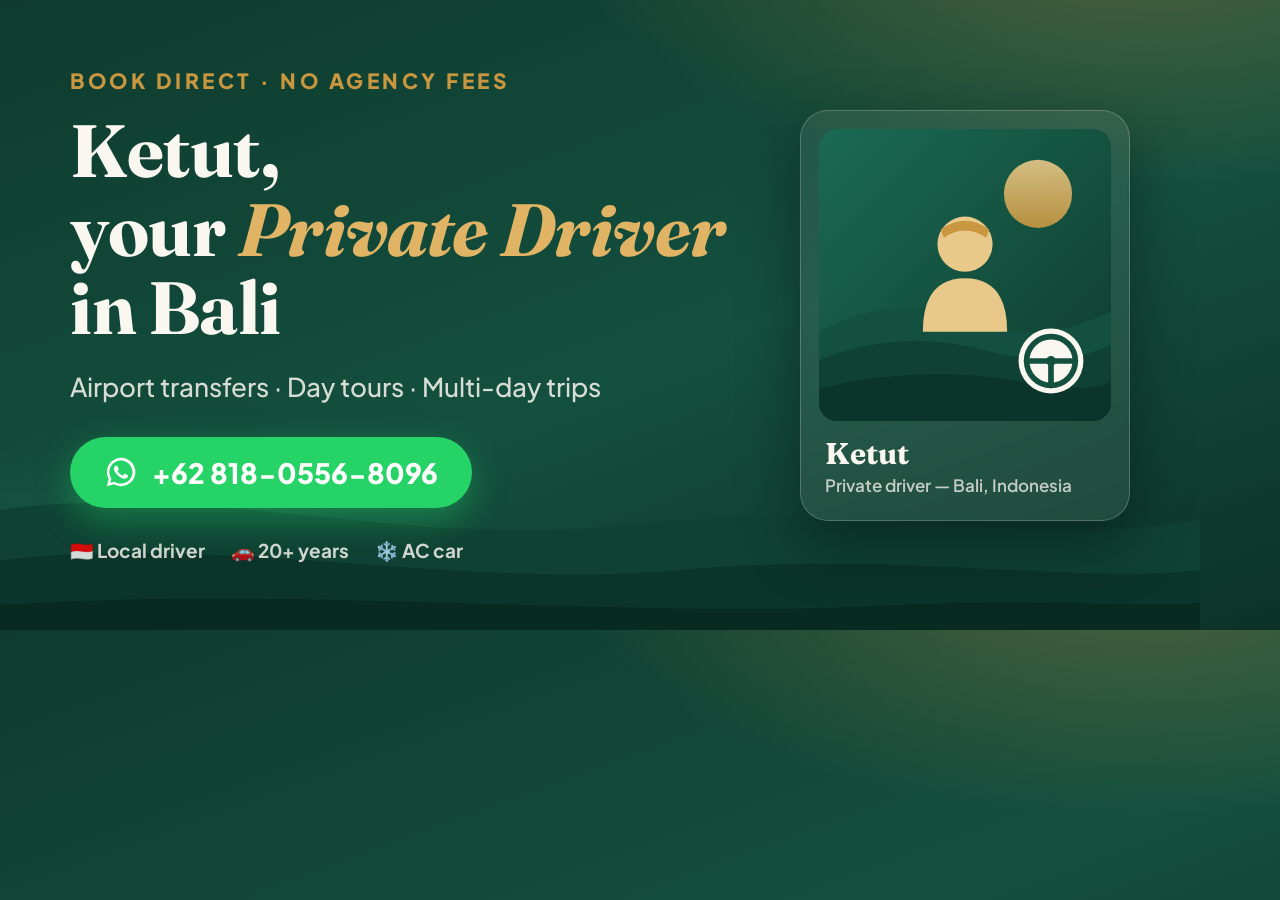
<file: tools/og-source.html>
<!DOCTYPE html>
<html>
<head>
<meta charset="UTF-8">
<link rel="preconnect" href="https://fonts.googleapis.com">
<link rel="preconnect" href="https://fonts.gstatic.com" crossorigin>
<link href="https://fonts.googleapis.com/css2?family=Fraunces:ital,opsz,wght@0,9..144,600;0,9..144,700;1,9..144,600&family=Plus+Jakarta+Sans:wght@500;700;800&display=swap" rel="stylesheet">
<style>
  * { margin: 0; padding: 0; box-sizing: border-box; }
  body { width: 1200px; height: 630px; overflow: hidden; position: relative;
    font-family: "Plus Jakarta Sans", sans-serif;
    background:
      radial-gradient(900px 420px at 88% -12%, rgba(201,151,63,0.34), transparent 62%),
      radial-gradient(760px 430px at 2% 112%, rgba(27,106,83,0.6), transparent 60%),
      linear-gradient(160deg, #0e3b2e 0%, #14503f 55%, #0c3227 100%);
  }
  .terraces { position: absolute; bottom: 0; left: 0; width: 100%; height: 210px; }
  .content { position: absolute; inset: 0; padding: 64px 70px; display: flex; align-items: center; gap: 48px; }
  .left { flex: 1.25; }
  .eyebrow { color: #c9973f; font-weight: 800; letter-spacing: 3.5px; font-size: 21px; text-transform: uppercase; margin-bottom: 18px; }
  h1 { font-family: "Fraunces", serif; font-weight: 700; color: #faf7f0; font-size: 74px; line-height: 1.06; letter-spacing: -0.5px; }
  h1 .accent { color: #e0b464; font-style: italic; }
  .sub { color: rgba(250,247,240,0.85); font-size: 26px; font-weight: 500; margin-top: 22px; }
  .pill { display: inline-flex; align-items: center; gap: 14px; margin-top: 34px;
    background: #25d366; color: #fff; font-weight: 800; font-size: 28px;
    padding: 18px 34px; border-radius: 999px;
    box-shadow: 0 12px 34px rgba(37,211,102,0.4); }
  .pill svg { width: 34px; height: 34px; }
  .badges { display: flex; gap: 26px; margin-top: 30px; color: rgba(250,247,240,0.82); font-size: 19px; font-weight: 700; }
  .card { flex: none; width: 330px; background: rgba(250,247,240,0.08);
    border: 1.5px solid rgba(250,247,240,0.22); border-radius: 28px; padding: 18px;
    box-shadow: 0 24px 60px rgba(0,0,0,0.35); backdrop-filter: blur(4px); }
  .card img { width: 100%; border-radius: 18px; display: block; }
  .card .name { font-family: "Fraunces", serif; color: #faf7f0; font-size: 30px; font-weight: 700; margin: 14px 6px 2px; }
  .card .role { color: rgba(250,247,240,0.75); font-size: 17px; font-weight: 600; margin: 0 6px 6px; }
</style>
</head>
<body>
  <svg class="terraces" viewBox="0 0 1200 210" preserveAspectRatio="none">
    <path d="M0,90 C200,60 420,130 620,105 C820,80 1020,130 1200,100 L1200,210 L0,210 Z" fill="#0f4234"/>
    <path d="M0,140 C240,115 460,170 680,150 C900,130 1080,165 1200,150 L1200,210 L0,210 Z" fill="#0b342a"/>
    <path d="M0,185 C300,165 620,200 900,185 C1040,178 1140,188 1200,183 L1200,210 L0,210 Z" fill="#082a20"/>
  </svg>
  <div class="content">
    <div class="left">
      <div class="eyebrow">Book direct · No agency fees</div>
      <h1>Ketut,<br>your <span class="accent">Private Driver</span> in Bali</h1>
      <div class="sub">Airport transfers · Day tours · Multi-day trips</div>
      <div class="pill">
        <svg viewBox="0 0 24 24"><path fill="currentColor" d="M12 2a10 10 0 0 0-8.66 15L2 22l5.16-1.32A10 10 0 1 0 12 2Zm0 18.2c-1.5 0-2.96-.4-4.24-1.16l-.3-.18-3.06.79.81-2.98-.2-.31A8.16 8.16 0 1 1 12 20.2Zm4.48-6.1c-.24-.12-1.45-.71-1.67-.8-.22-.08-.39-.12-.55.13-.16.24-.63.79-.77.95-.14.16-.28.18-.53.06a6.7 6.7 0 0 1-3.35-2.93c-.25-.43.25-.4.72-1.34.08-.16.04-.3-.02-.42-.06-.12-.55-1.33-.76-1.82-.2-.48-.4-.42-.55-.42h-.47c-.16 0-.43.06-.65.3-.22.25-.85.83-.85 2.03s.87 2.36 1 2.52c.12.16 1.72 2.62 4.16 3.68.58.25 1.03.4 1.39.51.58.19 1.11.16 1.53.1.47-.07 1.45-.6 1.65-1.17.2-.57.2-1.06.14-1.17-.06-.1-.22-.16-.47-.28Z"/></svg>
        +62 818-0556-8096
      </div>
      <div class="badges"><span>🇮🇩 Local driver</span><span>🚗 20+ years</span><span>❄️ AC car</span></div>
    </div>
    <div class="card">
      <img src="../assets/ketut-avatar.svg" alt="">
      <div class="name">Ketut</div>
      <div class="role">Private driver — Bali, Indonesia</div>
    </div>
  </div>
</body>
</html>
</file>
